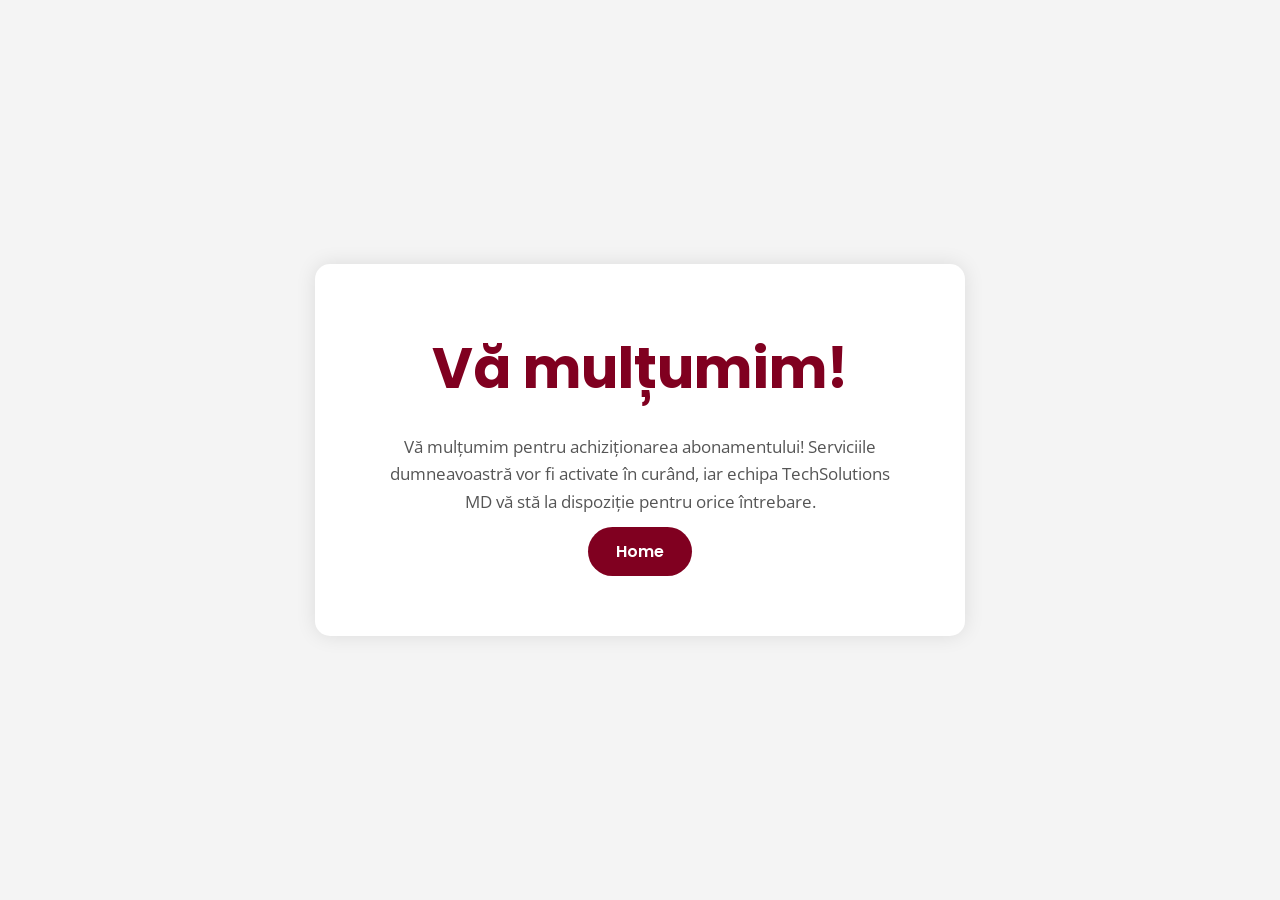
<file: pagini/abonament-success.html>
<!DOCTYPE html>
<html lang="ro">
<head>
    <meta charset="UTF-8">
    <meta name="viewport" content="width=device-width, initial-scale=1.0">

    <link rel="stylesheet" href="../css/style.css">
        <link rel="icon" type="image/svg+xml" href="../assets/images/favicon.svg">

</head>

<body>

<section class="success-page">

    <div class="success-box">

        <h1>Vă mulțumim!</h1>

        <p>
            Vă mulțumim pentru achiziționarea abonamentului! 
            Serviciile dumneavoastră vor fi activate în curând, iar echipa TechSolutions MD vă stă la dispoziție pentru orice întrebare.
        </p>

        <a href="../index.html" class="btn">
            Home
        </a>

    </div>

</section>

</body>
</html>
</file>
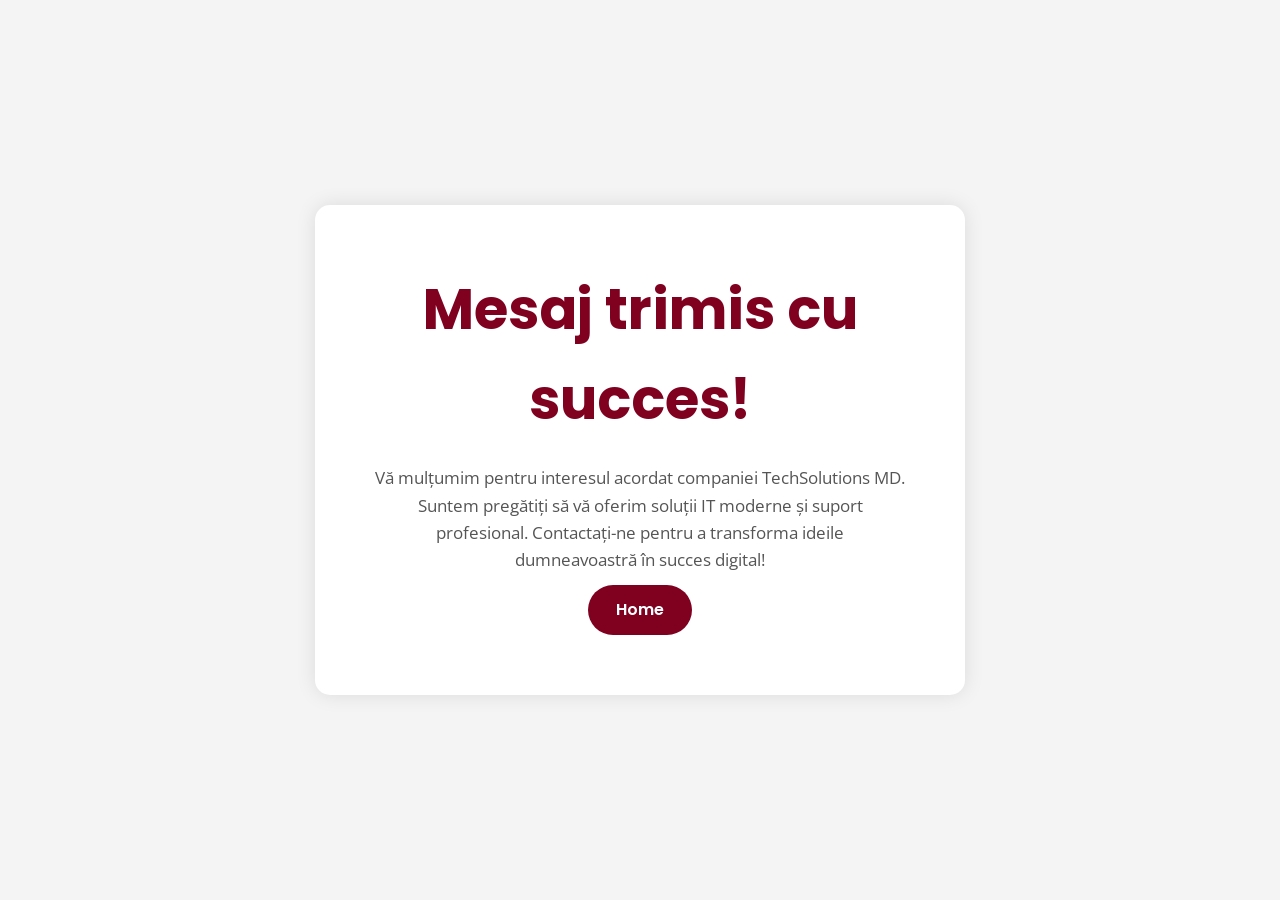
<file: pagini/contact-success.html>
<!DOCTYPE html>
<html lang="ro">
<head>
    <meta charset="UTF-8">
    <meta name="viewport" content="width=device-width, initial-scale=1.0">

    <link rel="stylesheet" href="../css/style.css">
        <link rel="icon" type="image/svg+xml" href="../assets/images/favicon.svg">

</head>

<body>

<section class="success-page">

    <div class="success-box">

        <h1>Mesaj trimis cu succes!</h1>

        <p>
            Vă mulțumim pentru interesul acordat companiei TechSolutions MD. 
            Suntem pregătiți să vă oferim soluții IT moderne și suport profesional. 
            Contactați-ne pentru a transforma ideile dumneavoastră în succes digital!
        </p>

        <a href="../index.html" class="btn">
            Home
        </a>

    </div>

</section>

</body>
</html>
</file>
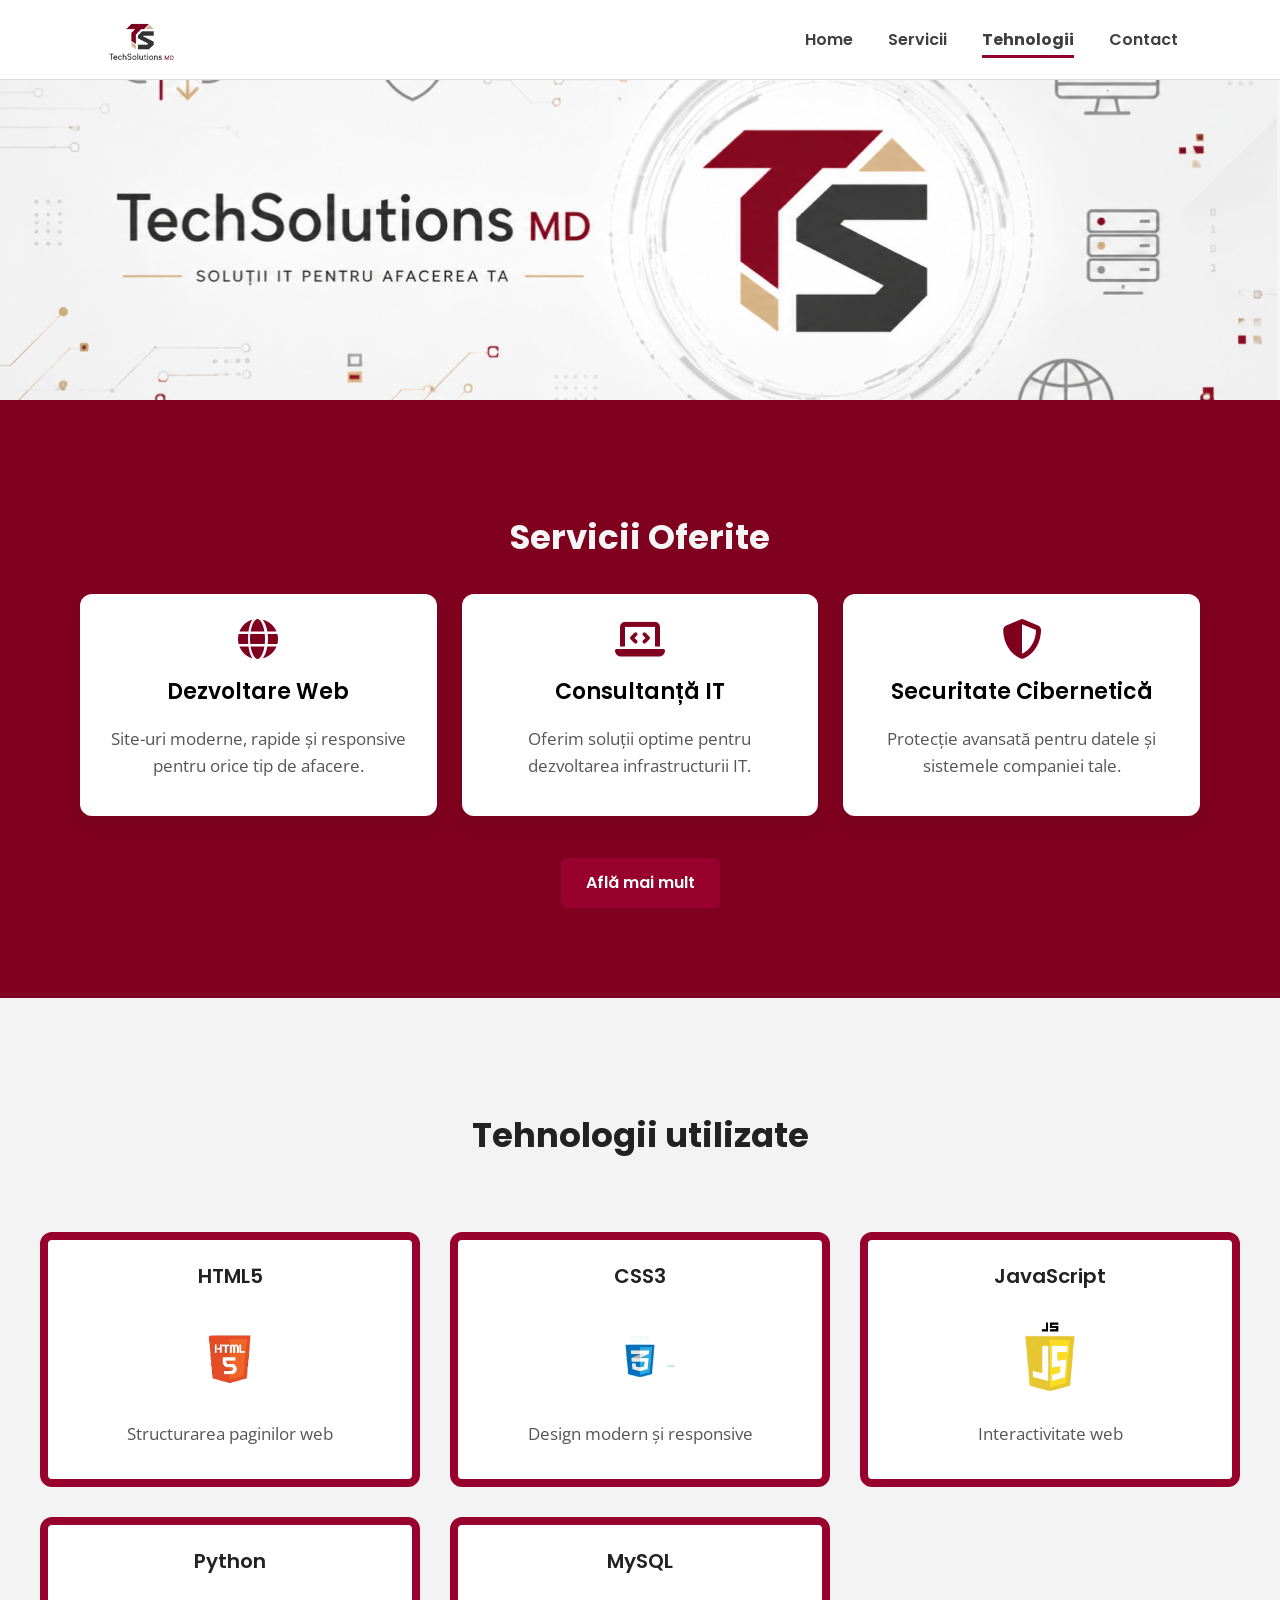
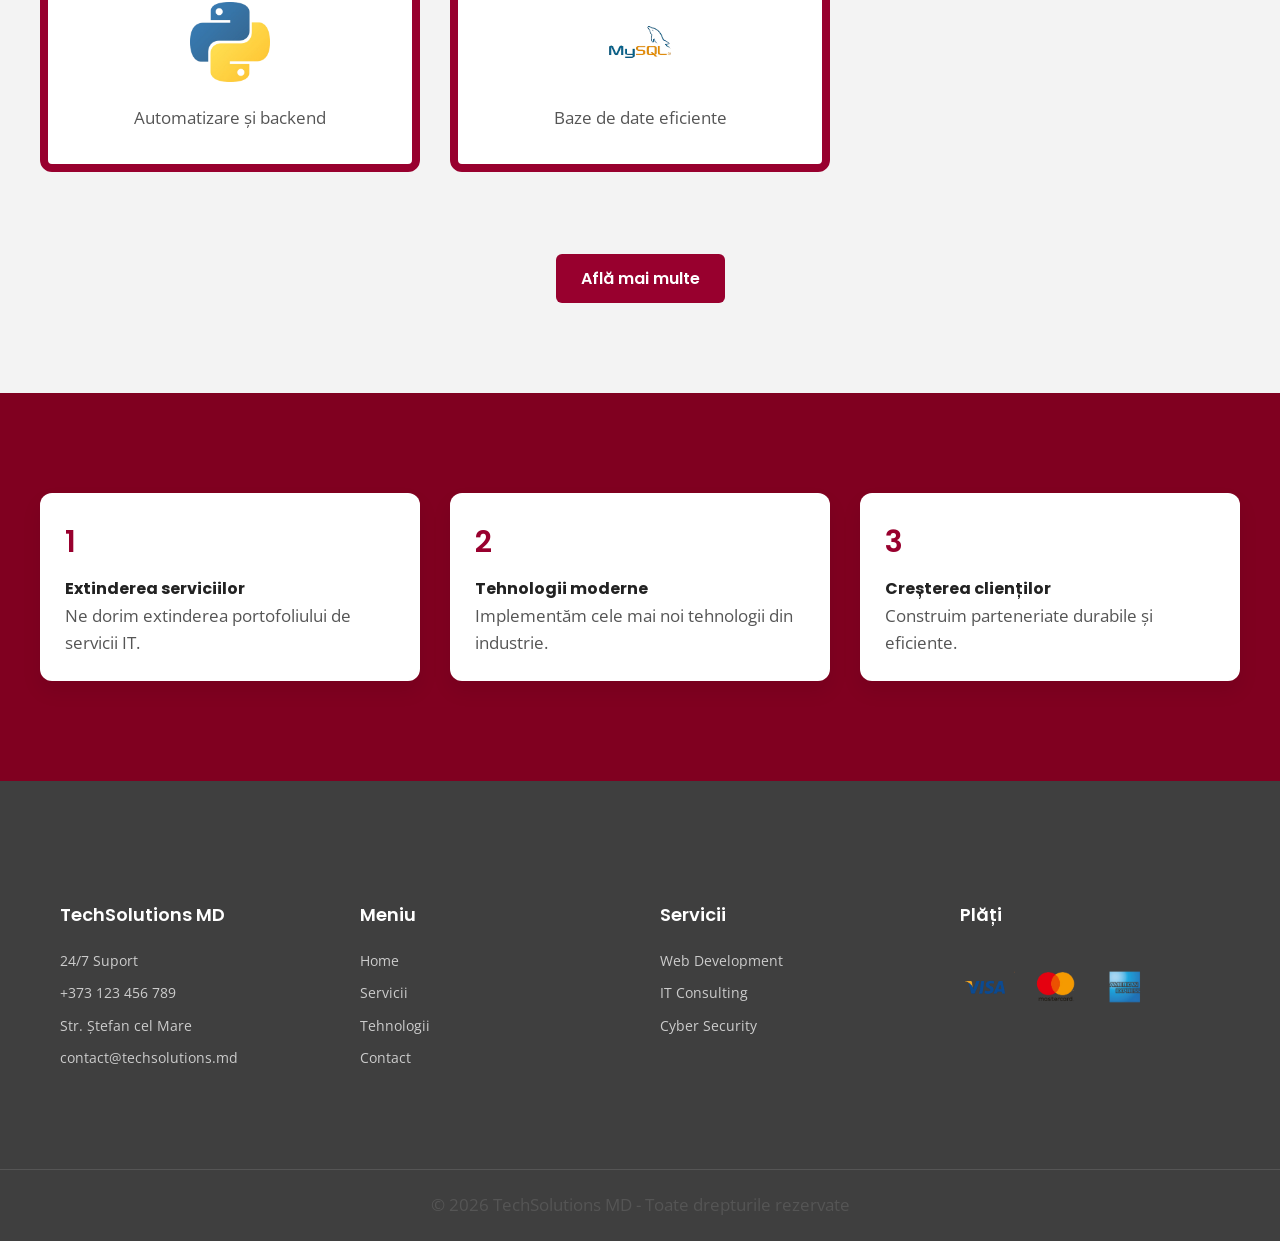
<file: pagini/portofoliu.html>
<!DOCTYPE html>
<html lang="ro">
<head>
    <meta charset="UTF-8">
    <meta name="viewport" content="width=device-width, initial-scale=1.0">

    <link rel="stylesheet" href="../css/style.css">
<link rel="stylesheet" href="../css/portofoliu.css">
    <link rel="stylesheet"
    href="https://cdnjs.cloudflare.com/ajax/libs/font-awesome/6.5.1/css/all.min.css">
        <link rel="icon" type="image/svg+xml" href="../assets/images/favicon.svg">

</head>

<body>

<header>

    <div class="logo">
        <img src="../assets/images/logo.png" alt="Logo">
    </div>

    <nav>
        <a href="../index.html">Home</a>
        <a href="servicii.html">Servicii</a>
        <a href="tehnologii.html" class="active">Tehnologii</a>
        <a href="contact.html">Contact</a>
    </nav>

</header>

<section class="hero-tech">
 
    <div class="hero-content">
        <h1>Tehnologiile utilizate de TechSolutions MD</h1>
        <p>Construim soluții web moderne, rapide și sigure</p>
    </div>

</section>

<section class="services-section">

    <h2>Servicii Oferite</h2>

    <div class="service-cards">

        <div class="service-card">
             <i class="fa-solid fa-globe service-icon"></i>
            <h3>Dezvoltare Web</h3>
            <p>Site-uri moderne, rapide și responsive pentru orice tip de afacere.</p>
        </div>

        <div class="service-card">
            <i class="fa-solid fa-laptop-code service-icon"></i>
            <h3>Consultanță IT</h3>
            <p>Oferim soluții optime pentru dezvoltarea infrastructurii IT.</p>
        </div>

        <div class="service-card">
            <i class="fa-solid fa-shield-halved service-icon"></i>
            <h3>Securitate Cibernetică</h3>
            <p>Protecție avansată pentru datele și sistemele companiei tale.</p>
        </div>

    </div>

    <div class="center-btn">
        <a href="servicii.html" class="btn">Află mai mult</a>
    </div>

</section>

<section>

    <h2>Tehnologii utilizate</h2>

    <div class="tech-grid">

        <div class="tech-card">
            <h3>HTML5</h3>
            <img src="../assets/images/html.png" alt="">
            <p>Structurarea paginilor web</p>
        </div>

        <div class="tech-card">
            <h3>CSS3</h3>
            <img src="../assets/images/css.png" alt="">
            <p>Design modern și responsive</p>
        </div>

        <div class="tech-card">
            <h3>JavaScript</h3>
            <img src="../assets/images/js.png" alt="">
            <p>Interactivitate web</p>
        </div>

        <div class="tech-card">
            <h3>Python</h3>
            <img src="../assets/images/python.png" alt="">
            <p>Automatizare și backend</p>
        </div>

        <div class="tech-card">
            <h3>MySQL</h3>
            <img src="../assets/images/mysql.png" alt="">
            <p>Baze de date eficiente</p>
        </div>

    </div>
<div class="center-btn">
    <a href="tehnologii.html" class="btn">
        Află mai multe
    </a>
</div>
</section>

<section class="objectives-section">

    <div class="objective-cards">

        <div class="objective-card">
            <h3>1</h3>
            <h4>Extinderea serviciilor</h4>
            <p>Ne dorim extinderea portofoliului de servicii IT.</p>
        </div>

        <div class="objective-card">
            <h3>2</h3>
            <h4>Tehnologii moderne</h4>
            <p>Implementăm cele mai noi tehnologii din industrie.</p>
        </div>

        <div class="objective-card">
            <h3>3</h3>
            <h4>Creșterea clienților</h4>
            <p>Construim parteneriate durabile și eficiente.</p>
        </div>

    </div>

</section>

<footer>

    <div class="footer-container">

        <div class="footer-col">
            <h3>TechSolutions MD</h3>
            <p>24/7 Suport</p>
            <p>+373 123 456 789</p>
            <p>Str. Ștefan cel Mare</p>
            <p>contact@techsolutions.md</p>
        </div>

        <div class="footer-col">
            <h3>Meniu</h3>
            <a href="../index.html">Home</a>
            <a href="servicii.html">Servicii</a>
            <a href="tehnologii.html">Tehnologii</a>
            <a href="contact.html">Contact</a>
        </div>

        <div class="footer-col">
            <h3>Servicii</h3>
            <p>Web Development</p>
            <p>IT Consulting</p>
            <p>Cyber Security</p>
        </div>

        <div class="footer-col">
            <h3>Plăți</h3>
            <img src="../assets/images/visa.png" alt="">
            <img src="../assets/images/mastercard.png" alt="">
            <img src="../assets/images/amex.png" alt="">
        </div>

    </div>

    <div class="footer-bottom">
        <p>© 2026 TechSolutions MD - Toate drepturile rezervate</p>
    </div>

</footer>

</body>
</html>
</file>
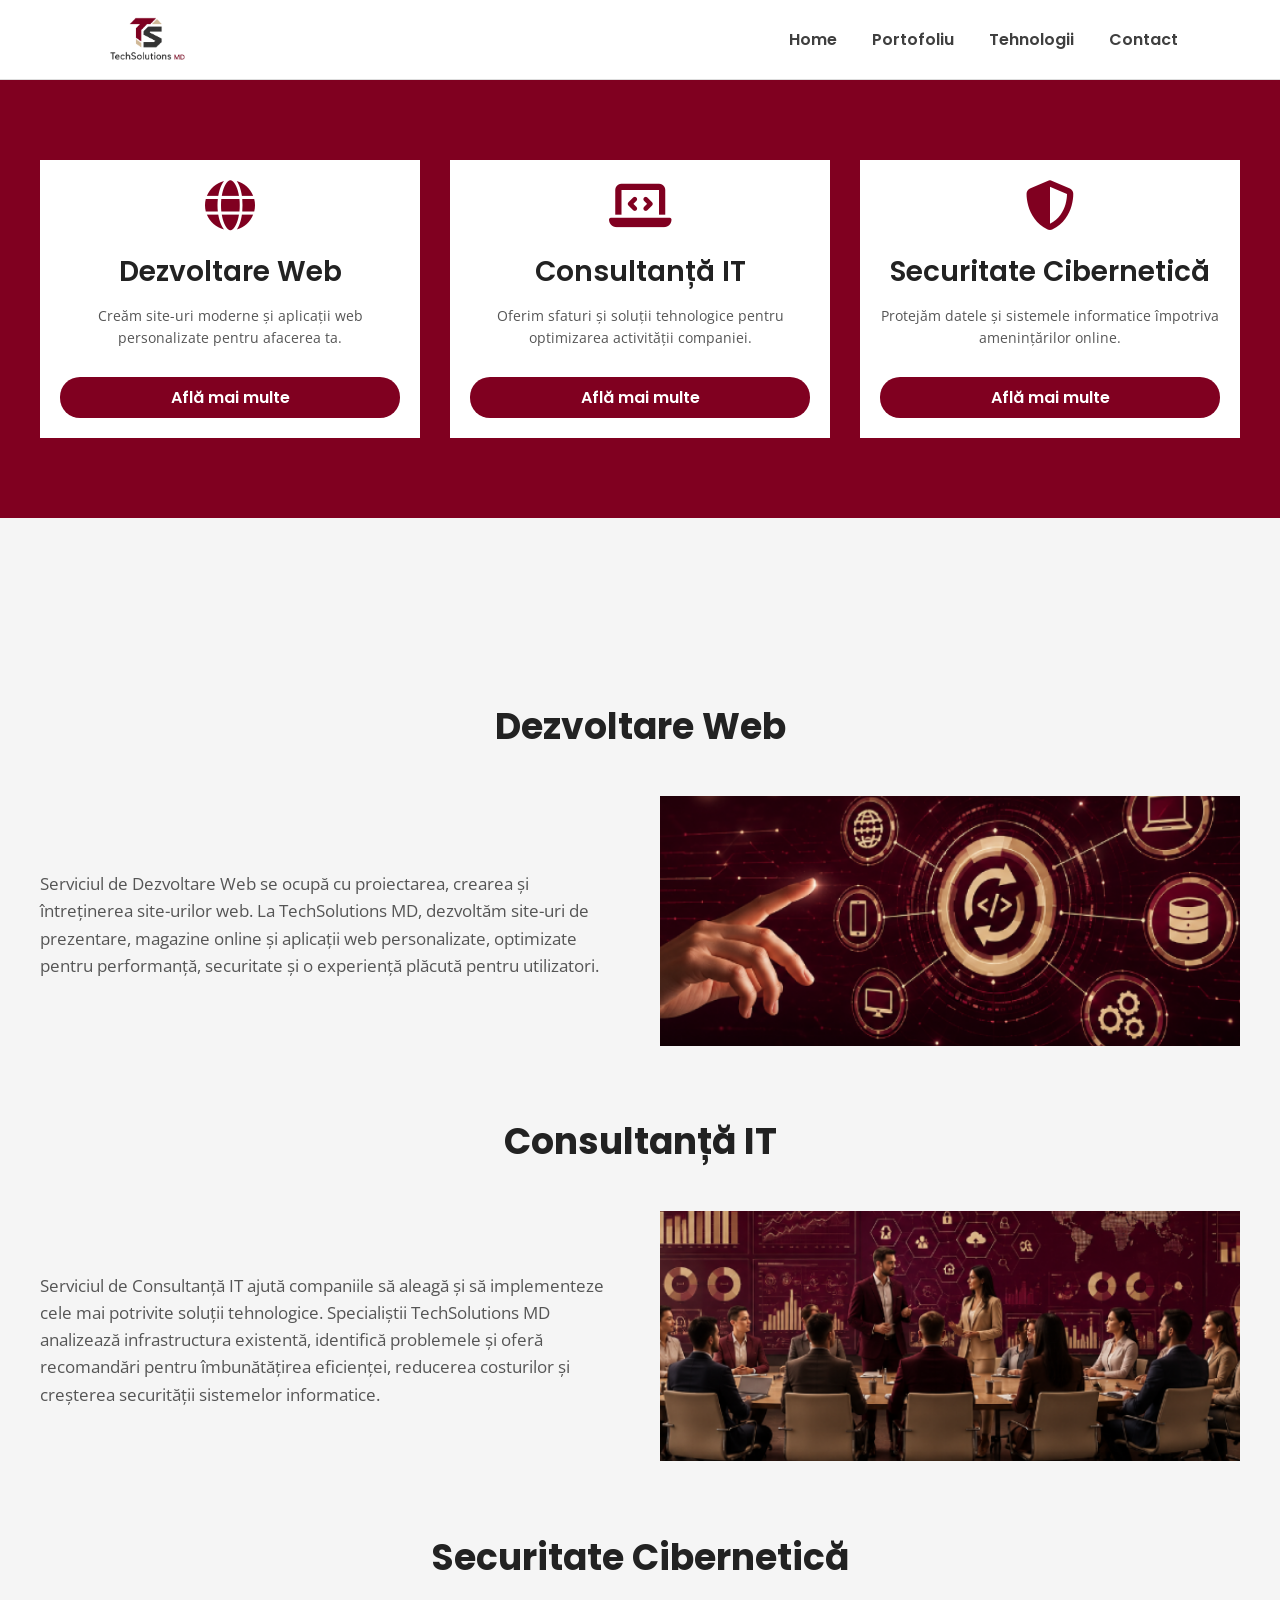
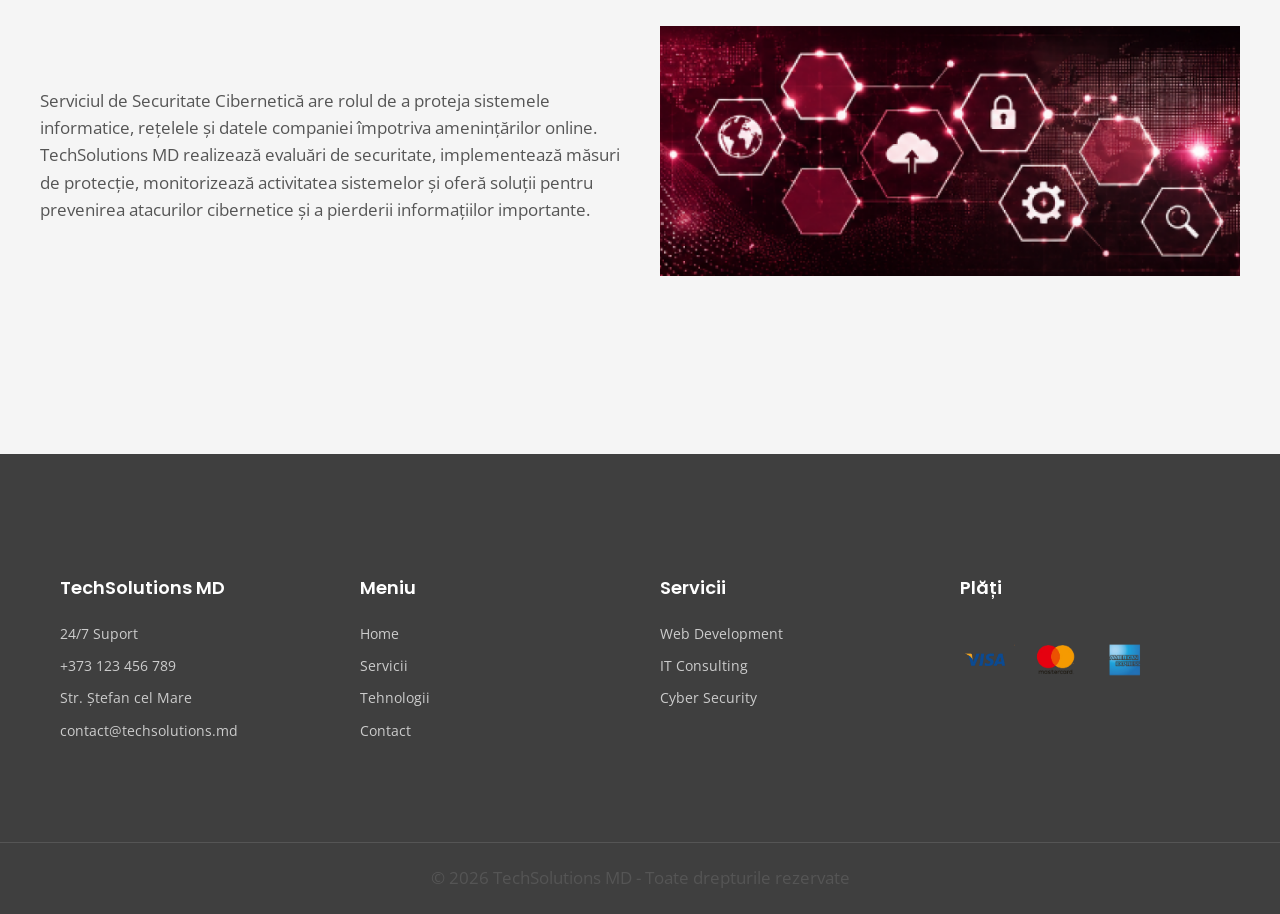
<file: pagini/servicii.html>
<!DOCTYPE html>
<html lang="ro">
<head>
    <meta charset="UTF-8">
    <meta name="viewport" content="width=device-width, initial-scale=1.0">
    <link rel="stylesheet" href="../css/style.css">
<link rel="stylesheet" href="../css/servicii.css">

<link rel="stylesheet"
href="https://cdnjs.cloudflare.com/ajax/libs/font-awesome/6.5.1/css/all.min.css">
        <link rel="icon" type="image/svg+xml" href="../assets/images/favicon.svg">

</head>

<body>

<header>
    <div class="logo">
        <img src="../assets/images/logo.png" alt="Logo">
    </div>

    <nav>
        <a href="../index.html">Home</a>
        <a href="portofoliu.html">Portofoliu</a>
        <a href="tehnologii.html">Tehnologii</a>
        <a href="contact.html">Contact</a>
    </nav>
</header>
<section class="service-cards">
 <div class="container">
    <div class="service-card">
        <i class="fas fa-globe service-icon"></i>
        <h3>Dezvoltare Web</h3>
        <p>Creăm site-uri moderne și aplicații web personalizate pentru afacerea ta.</p>
        <a href="#web" class="btn">Află mai multe</a>
    </div>

    <div class="service-card">
        <i class="fas fa-laptop-code service-icon"></i>
        <h3>Consultanță IT</h3>
        <p>Oferim sfaturi și soluții tehnologice pentru optimizarea activității companiei.</p>
        <a href="#consultanta" class="btn">Află mai multe</a>
    </div>

    <div class="service-card">
        <i class="fas fa-shield-halved service-icon"></i>
        <h3>Securitate Cibernetică</h3>
        <p>Protejăm datele și sistemele informatice împotriva amenințărilor online.</p>
       <a href="#securitate" class="btn">Află mai multe</a>
    </div>
</div>
</section>
</div>
<section class="service-details">

    <h2 id="web">Dezvoltare Web</h2>

    <div class="service-row">

        <div class="text">
            <p>
                Serviciul de Dezvoltare Web se ocupă cu proiectarea, crearea și întreținerea site-urilor web. 
                La TechSolutions MD, dezvoltăm site-uri de prezentare, magazine online și aplicații web personalizate, optimizate pentru performanță, securitate și o experiență plăcută pentru utilizatori.
            </p>
        </div>

        <div class="image">
            <img src="../assets/images/web.png" alt="">
        </div>

    </div>

    <h2 id="consultanta">Consultanță IT</h2>

    <div class="service-row reverse">

        <div class="image">
            <img src="../assets/images/consulting.png" alt="">
        </div>

        <div class="text">
            <p>
                Serviciul de Consultanță IT ajută companiile să aleagă și să implementeze cele mai potrivite soluții tehnologice.
                 Specialiștii TechSolutions MD analizează infrastructura existentă, identifică problemele și oferă recomandări pentru îmbunătățirea eficienței, reducerea costurilor și creșterea securității sistemelor informatice.
            </p>
        </div>

    </div>

    <h2 id="securitate">Securitate Cibernetică</h2>

    <div class="service-row">

        <div class="text">
            <p>
                Serviciul de Securitate Cibernetică are rolul de a proteja sistemele informatice, rețelele și datele companiei împotriva amenințărilor online.
                 TechSolutions MD realizează evaluări de securitate, implementează măsuri de protecție, monitorizează activitatea sistemelor și oferă soluții pentru prevenirea atacurilor cibernetice și a pierderii informațiilor importante.
            </p>
        </div>

        <div class="image">
            <img src="../assets/images/security.png" alt="">
        </div>

    </div>

</section>


     <footer>

    <div class="footer-container">

        <div class="footer-col">
            <h3>TechSolutions MD</h3>
            <p>24/7 Suport</p>
            <p>+373 123 456 789</p>
            <p>Str. Ștefan cel Mare</p>
            <p>contact@techsolutions.md</p>
        </div>

        <div class="footer-col">
            <h3>Meniu</h3>
            <a href="../index.html">Home</a>
            <a href="servicii.html">Servicii</a>
            <a href="tehnologii.html">Tehnologii</a>
            <a href="contact.html">Contact</a>
        </div>

        <div class="footer-col">
            <h3>Servicii</h3>
            <p>Web Development</p>
            <p>IT Consulting</p>
            <p>Cyber Security</p>
        </div>

        <div class="footer-col">
            <h3>Plăți</h3>
            <img src="../assets/images/visa.png" alt="">
            <img src="../assets/images/mastercard.png" alt="">
            <img src="../assets/images/amex.png" alt="">
        </div>

    </div>

    <div class="footer-bottom">
        <p>© 2026 TechSolutions MD - Toate drepturile rezervate</p>
    </div>

</footer>

</body>
</html>
</file>
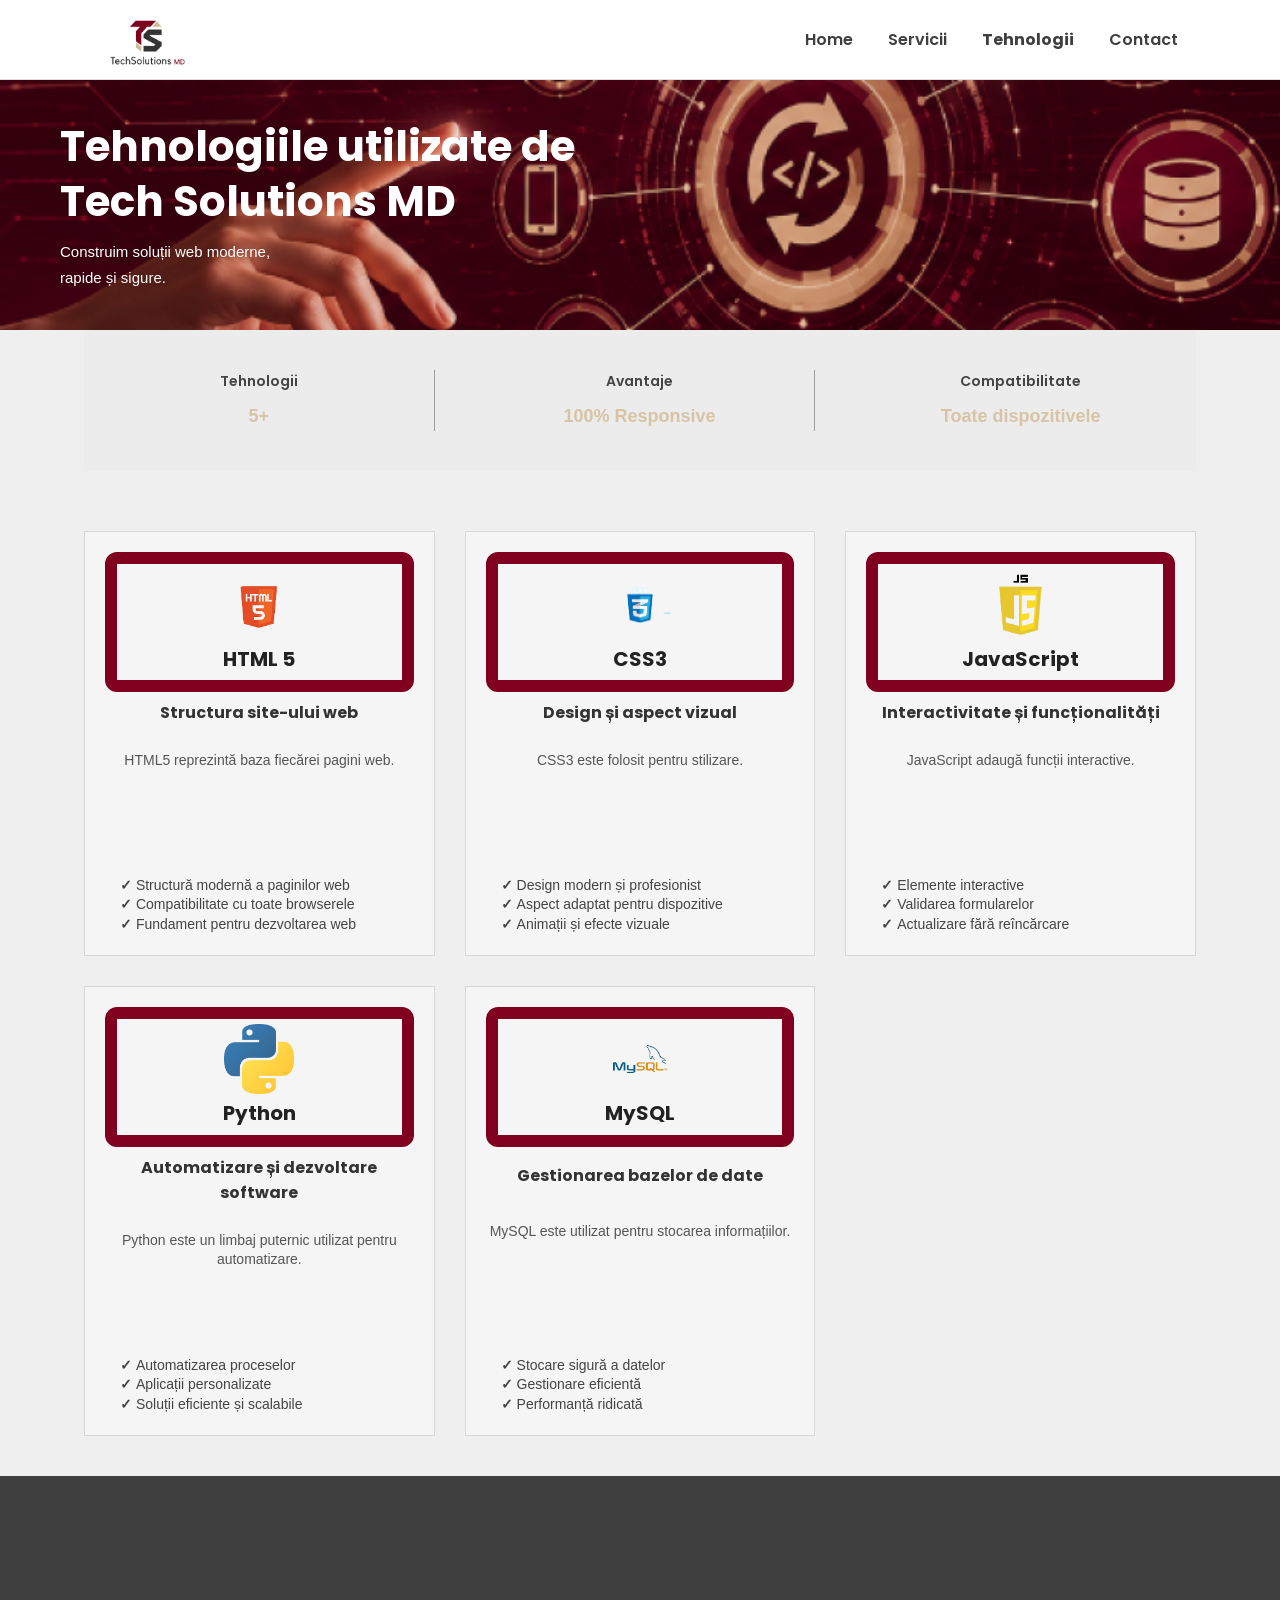
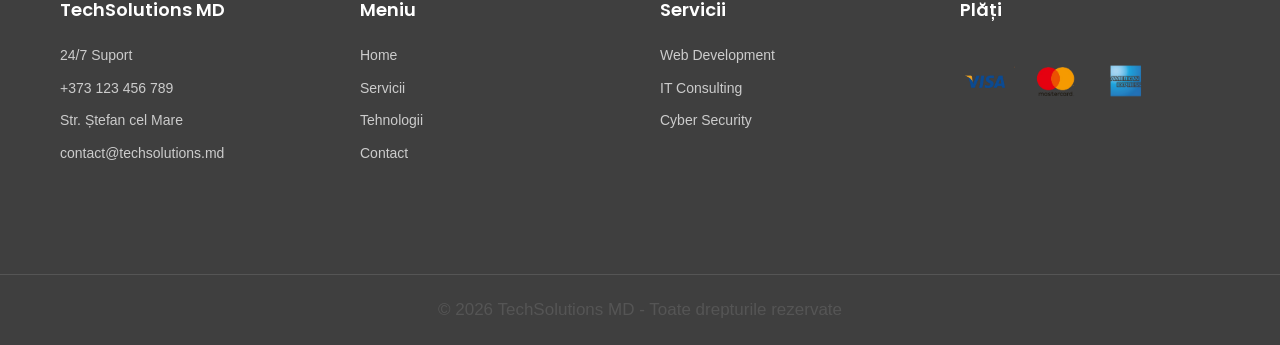
<file: pagini/tehnologii.html>
<!DOCTYPE html>
<html lang="ro">
<head>
    <meta charset="UTF-8">
    <meta name="viewport" content="width=device-width, initial-scale=1.0">
    
    <link rel="stylesheet" href="../css/style.css">
<link rel="stylesheet" href="../css/tehnologii.css">
    <link rel="stylesheet"
    href="https://cdnjs.cloudflare.com/ajax/libs/font-awesome/6.5.1/css/all.min.css">
        <link rel="icon" type="image/svg+xml" href="../assets/images/favicon.svg">

</head>
<body>

    <header>

    <div class="logo">
        <img src="../assets/images/logo.png" alt="Logo">
    </div>

    <nav>
        <a href="../index.html">Home</a>
        <a href="servicii.html">Servicii</a>
        <a href="portofoliu.html" class="active">Tehnologii</a>
        <a href="contact.html">Contact</a>
    </nav>

</header>

    <section class="hero">
        <div class="overlay">
            <h1>Tehnologiile utilizate de<br>Tech Solutions MD</h1>
            <p>Construim soluții web moderne,<br>rapide și sigure.</p>
        </div>
    </section>

     <div class="container">
    <section class="stats">
        <div class="stat">
            <h3>Tehnologii</h3>
            <span>5+</span>
        </div>

        <div class="stat">
            <h3>Avantaje</h3>
            <span>100% Responsive</span>
        </div>

        <div class="stat">
            <h3>Compatibilitate</h3>
            <span>Toate dispozitivele</span>
        </div>
    </section>

    <section class="cards">

        <div class="card">
            <div class="card-top">
    <img src="../assets/images/html.png" alt="">
    <h2>HTML 5</h2>
</div>

            <h4>Structura site-ului web</h4>
            <p>
                HTML5 reprezintă baza fiecărei pagini web.
            </p>

            <ul>
                <li>Structură modernă a paginilor web</li>
                <li>Compatibilitate cu toate browserele</li>
                <li>Fundament pentru dezvoltarea web</li>
            </ul>
        </div>

        <div class="card">
           <div class="card-top">
    <img src="../assets/images/css.png" alt="">
    <h2>CSS3</h2>
</div>

            <h4>Design și aspect vizual</h4>
            <p>
                CSS3 este folosit pentru stilizare.
            </p>

            <ul>
                <li>Design modern și profesionist</li>
                <li>Aspect adaptat pentru dispozitive</li>
                <li>Animații și efecte vizuale</li>
            </ul>
        </div>

        <div class="card">
            <div class="card-top">
    <img src="../assets/images/js.png" alt="">
    <h2>JavaScript</h2>
</div>

            <h4>Interactivitate și funcționalități</h4>
            <p>
                JavaScript adaugă funcții interactive.
            </p>

            <ul>
                <li>Elemente interactive</li>
                <li>Validarea formularelor</li>
                <li>Actualizare fără reîncărcare</li>
            </ul>
        </div>

        <div class="card">
            <div class="card-top">
    <img src="../assets/images/python.png" alt="">
    <h2>Python</h2>
</div>

            <h4>Automatizare și dezvoltare software</h4>
            <p>
                Python este un limbaj puternic utilizat pentru automatizare.
            </p>

            <ul>
                <li>Automatizarea proceselor</li>
                <li>Aplicații personalizate</li>
                <li>Soluții eficiente și scalabile</li>
            </ul>
        </div>

        <div class="card">
           <div class="card-top">
    <img src="../assets/images/mysql.png" alt="">
    <h2>MySQL</h2>
</div>

            <h4>Gestionarea bazelor de date</h4>
            <p>
                MySQL este utilizat pentru stocarea informațiilor.
            </p>

            <ul>
                <li>Stocare sigură a datelor</li>
                <li>Gestionare eficientă</li>
                <li>Performanță ridicată</li>
            </ul>
        </div>

    </section>
</div>
    <footer>

    <div class="footer-container">

        <div class="footer-col">
            <h3>TechSolutions MD</h3>
            <p>24/7 Suport</p>
            <p>+373 123 456 789</p>
            <p>Str. Ștefan cel Mare</p>
            <p>contact@techsolutions.md</p>
        </div>

        <div class="footer-col">
            <h3>Meniu</h3>
            <a href="../index.html">Home</a>
            <a href="servicii.html">Servicii</a>
            <a href="tehnologii.html">Tehnologii</a>
            <a href="contact.html">Contact</a>
        </div>

        <div class="footer-col">
            <h3>Servicii</h3>
            <p>Web Development</p>
            <p>IT Consulting</p>
            <p>Cyber Security</p>
        </div>

        <div class="footer-col">
            <h3>Plăți</h3>
            <img src="../assets/images/visa.png" alt="">
            <img src="../assets/images/mastercard.png" alt="">
            <img src="../assets/images/amex.png" alt="">
        </div>

    </div>

    <div class="footer-bottom">
        <p>© 2026 TechSolutions MD - Toate drepturile rezervate</p>
    </div>

</footer>

</body>
</html>
</file>
<file: css/style.css>
@import url('https://fonts.googleapis.com/css2?family=Open+Sans:wght@400;500;600&family=Poppins:wght@500;600;700&display=swap');

html, body {
    width: 100%;
    margin: 0;
    padding: 0;
    overflow-x: hidden;
}

:root {
    --color-primary: #800020;
    --color-secondary: #d6c2a4;
    --color-dark: #3f3f3f;
    --color-light: #f4f4f4;
    --font-main: 'Open Sans', sans-serif;
    --font-title: 'Poppins', sans-serif;
}

* {
    margin: 0;
    padding: 0;
    box-sizing: border-box;
    font-family: var(--font-main);
}

body {
    background: var(--color-light);
    color: #333;
    line-height: 1.6;
}

/* Structura de Bază a Containerului */
.container {
    width: 90%;
    max-width: 1200px;
    margin: 0 auto;
}

/* Tipografie */
h1, h2, h3, h4, h5, h6 {
    font-family: var(--font-title);
    color: #222;
}

h1 { font-size: 56px; font-weight: 700; }
h2 { text-align: center; font-size: 36px; margin: 60px 0 40px; }
h3 { font-size: 24px; font-weight: 600; }
p { font-size: 17px; color: #555; }
main { width: 100%; }
section { padding: 80px 0; }

/* Header & Navigare Standard */
header {
    height: 70px;
    display: flex;
    justify-content: space-between;
    align-items: center;
    padding: 0 30px;
    border-bottom: 1px solid #ddd;
    background: #ffffff;
}

.logo img {
    width: 90px;
    height: auto;
}

nav {
    display: flex;
    gap: 40px;
}

nav ul {
    list-style: none;
    display: flex;
    align-items: center;
    gap: 45px;
    margin: 0;
    padding: 0;
}

nav li { list-style: none; }

nav a {
    text-decoration: none;
    color: #333;
    font-size: 16px;
    font-weight: 600;
    font-family: var(--font-title);
    transition: .3s;
}

nav a:hover { color: #800020; }

/* Bannere Pagini */
.page-banner, .tech-banner, .contact-banner {
    min-height: 350px;
    background-size: cover;
    background-position: center;
    color: white;
    display: flex;
    flex-direction: column;
    justify-content: center;
    padding: 80px;
}

.page-banner { background: linear-gradient(rgba(128,0,32,.45), rgba(128,0,32,.45)), url("../assets/images/banner-servicii.jpg") center/cover; }
.tech-banner { background: linear-gradient(rgba(128,0,32,.45), rgba(128,0,32,.45)), url("../assets/images/banner-tech.jpg") center/cover; }
.contact-banner { min-height: 250px; background: linear-gradient(rgba(128,0,32,.45), rgba(128,0,32,.45)), url("../assets/images/banner-contact.jpg") center/cover; align-items: center; }

.page-banner h1, .tech-banner h1, .contact-banner h1 {
    font-family: var(--font-title);
    font-weight: 700;
    font-size: 48px;
    margin-bottom: 20px;
    animation: fadeIn 1s ease;
}

.page-banner p, .tech-banner p, .contact-banner p { max-width: 700px; font-size: 18px; }

/* Elemente Globale: Butoane, Formulare */
.btn, button {
    background: #800020;
    color: white;
    border: none;
    border-radius: 30px;
    padding: 12px 28px;
    text-decoration: none;
    cursor: pointer;
    display: inline-block;
    margin-top: 12px;
    transition: 0.3s;
    font-family: var(--font-title);
    font-weight: 600;
}

.btn:hover, button:hover { background: #5f0018; }

input, textarea, select {
    font-family: var(--font-main);
    font-size: 15px;
    padding: 15px;
    border: 1px solid #ddd;
    border-radius: 8px;
    background: white;
}

input:focus, textarea:focus, select:focus {
    outline: none;
    border-color: #800020;
    box-shadow: 0 0 8px rgba(128,0,32,.15);
}

/* Secțiunile de Carduri (Sectiunea Servicii din Pagina Principală) */
.servicii {
    width: 100%;
    background: #800020;
    padding: 50px 40px;
}

.servicii h2 {
    color: white;
    text-align: center;
    margin-bottom: 35px;
}

.cards {
    display: flex;
    justify-content: center;
    flex-wrap: wrap;
    gap: 35px;
    padding: 50px;
}

.card {
    background: white;
    width: 1200px; /* Lăsat fluid prin clase de layout */
    max-width: 100%;
    padding: 30px;
    text-align: center;
    border: 1px solid #d9d9d9;
    transition: 0.3s;
}

.card:hover { transform: translateY(-8px); }
.card h3 { margin-bottom: 15px; }
.card p { margin: 20px 0; min-height: 120px; }
.card-icon { display: block; font-size: 48px; color: #800020; margin-bottom: 18px; text-align: center; }

.card p, .service-card p, .tech-card p, .contact-card p, .plan p { margin-bottom: 12px; }

/* Pagina Tehnologii - Statistici & Beneficii */
.tech-stats {
    display: flex;
    justify-content: center;
    gap: 100px;
    text-align: center;
    padding: 40px;
    background: white;
}

.tech-stats h3 { margin-bottom: 10px; }

.benefits {
    display: flex;
    justify-content: center;
    gap: 80px;
    padding: 50px;
}

.benefits-column p { margin-bottom: 12px; }

/* Secțiune Abonamente (Plans) */
.plans {
    display: flex;
    justify-content: center;
    gap: 25px;
    flex-wrap: wrap;
    align-items: stretch;
}

.plan {
    width: 280px;
    background: #d8c3a5;
    border-radius: 14px;
    overflow: hidden;
    box-shadow: 0 6px 18px rgba(0,0,0,0.12);
    text-align: center;
    transition: 0.3s;
    display: flex;
    flex-direction: column;
}

.plan:hover { transform: translateY(-10px); box-shadow: 0 15px 35px rgba(0,0,0,0.18); }
.featured { border: 3px solid #800020; transform: scale(1.03); }

.plan-header {
    background: #800020;
    color: white;
    padding: 20px;
    min-height: 160px;
    display: flex;
    flex-direction: column;
    justify-content: center;
}

.plan-header h3 { margin: 0 0 10px 0; font-size: 30px; color: white; }
.plan-header p { margin: 0; color: white; font-size: 18px; line-height: 1.5; }
.plan h4 { font-size: 50px; color: #800020; font-weight: bold; margin: 25px 0; }
.plan ul { list-style: none; padding: 0 25px; margin-bottom: 25px; }
.plan ul li { padding: 10px 0; border-bottom: 1px solid rgba(0,0,0,0.1); }
.plan li i { color: #800020; margin-right: 8px; }
.plan .btn { margin-top: auto; margin-bottom: 25px; align-self: center; }

/* Formulare Contact Pagini Interne */
.contact-form-section { padding: 70px; }
.contact-form-section h2 { margin-bottom: 40px; }
.contact-form-section form { max-width: 900px; margin: auto; display: grid; grid-template-columns: 1fr 1fr; gap: 25px; }
.contact-form-section textarea { grid-column: 1/3; min-height: 180px; }
.contact-form-section button { grid-column: 1/3; width: 200px; justify-self: center; }

/* Formular Home Page */
.contact-home { padding: 60px 20px; text-align: center; background: #f5f5f5; }
.contact-home h2 { font-size: 48px; margin-bottom: 10px; }
.contact-home p { font-size: 18px; margin-bottom: 40px; }
.contact-home form { max-width: 900px; margin: 0 auto; display: grid; grid-template-columns: 1fr 1fr; gap: 35px 50px; }
.contact-home input, .contact-home select { width: 100%; height: 65px; padding: 0 20px; border: none; border-radius: 12px; background: #eceaea; font-size: 18px; }
.contact-home button { grid-column: 1 / 3; justify-self: center; width: 150px; height: 50px; background: #800020; color: white; border: none; border-radius: 25px; font-size: 20px; cursor: pointer; }

/* Pagina Succes */
.success-page { height: 100vh; display: flex; justify-content: center; align-items: center; }
.success-box { background: white; padding: 60px; border-radius: 15px; max-width: 650px; text-align: center; box-shadow: 0 0 20px rgba(0,0,0,.1); }
.success-box h1 { color: var(--color-primary); margin-bottom: 20px; }

/* Banner Home Modificat */
.home-banner { width: 100%; height: 450px; overflow: hidden; margin-top: 0; }
.home-banner img { width: 100%; height: 100%; object-fit: cover; display: block; }

/* Footer Structură */
footer { background: #3f3f3f; color: #fff; padding: 60px 0 20px; }
.footer-container { max-width: 1200px; margin: auto; display: grid; grid-template-columns: repeat(4, 1fr); gap: 40px; padding: 0 40px; }
.footer-col h3 { margin-bottom: 20px; font-size: 18px; color: #fff; }
.footer-col p, .footer-col a { color: #ccc; text-decoration: none; display: block; margin-bottom: 10px; font-size: 14px; transition: 0.3s; }
.footer-col a:hover { color: #fff; }
.footer-col img { width: 55px; margin-right: 10px; margin-top: 10px; vertical-align: middle; }
.social-icons { display: flex; gap: 20px; margin-top: 20px; }
.social-icons a { font-size: 32px; margin-right: 0; }
.payments { display: flex; align-items: flex-start; justify-content: flex-end; gap: 15px; flex-wrap: wrap; }
.payments img { width: 60px; height: auto; }
.footer-bottom { text-align: center; margin-top: 30px; padding-top: 20px; border-top: 1px solid #555; font-size: 14px; line-height: 1.8; color: #aaa; }

/* Animații */
@keyframes fadeIn {
    from { opacity: 0; transform: translateY(30px); }
    to { opacity: 1; transform: translateY(0); }
}

/* RESPONSIVE: MOBIL (Până la lățimea de 991px) */
@media (max-width: 991px) {
    header { flex-direction: column; height: auto; padding: 15px; gap: 15px; }
    nav { flex-direction: column; align-items: center; gap: 15px; width: 100%; }
    nav ul { flex-direction: column; align-items: center; gap: 15px; }
    
    .container, .footer-container { flex-direction: column !important; align-items: center !important; padding: 0 15px !important; gap: 20px !important; }
    .footer-container { display: flex; }
    .footer-col { text-align: center !important; }
    .payments { justify-content: center !important; }

    .cards, .service-cards, .tech-grid, .objective-cards, .stats, .contact-cards {
        display: flex !important;
        flex-direction: column !important;
        padding: 20px 15px !important;
        width: 100% !important;
        gap: 25px !important;
    }

    .card, .service-card, .objective-card, .stat, .contact-card { width: 100% !important; max-width: 100% !important; }
    
    form, .contact-form, .appointment-form, .contact-home form { width: 100% !important; padding: 15px !important; grid-template-columns: 1fr !important; gap: 15px !important; }
    form .row, .contact-form .row { flex-direction: column !important; gap: 15px !important; }
    form input, form select, form textarea, form button, .contact-form input, .contact-form select, .contact-form textarea, .contact-form button, .contact-home input, .contact-home select, .contact-home button { width: 100% !important; max-width: 100% !important; grid-column: auto !important; }

    img, .home-banner img, .contact-banner img { width: 100% !important; height: auto !important; }
    .banner-text h1, .overlay h1, .hero-content h1, .page-banner h1, .tech-banner h1, .contact-banner h1 { font-size: 26px !important; line-height: 1.2 !important; text-align: center !important; }
    .banner-text, .overlay, .hero-content, .page-banner, .tech-banner, .contact-banner { padding: 40px 20px !important; text-align: center !important; width: 100% !important; align-items: center !important; min-height: auto !important; }
    
    .tech-stats, .benefits { flex-direction: column !important; gap: 25px !important; padding: 20px !important; }
}

/* RESPONSIVE: DESKTOP (De la lățimea de 992px în sus) */
@media (min-width: 992px) {
    html body header {
        height: 80px !important;
        display: flex !important;
        flex-direction: row !important;
        justify-content: space-between !important;
        align-items: center !important;
        padding: 0 8% !important;
        background: #ffffff !important;
    }

    html body header nav, html body header nav ul {
        display: flex !important;
        flex-direction: row !important;
        list-style: none !important;
        gap: 35px !important;
        position: static !important;
        width: auto !important;
        height: auto !important;
        background: transparent !important;
        align-items: center !important;
    }

    html body header nav a {
        display: inline-block !important;
        color: #3f3f3f !important;
        font-size: 16px !important;
    }

    html body .container {
        max-width: 1200px !important;
        width: 90% !important;
        margin: 0 auto !important;
        display: block !important;
    }

    /* Forțarea Layout-ului pe 3 Coloane egale */
    html body .cards, 
    html body .service-cards .container, 
    html body .tech-grid, 
    html body .objective-cards, 
    html body .stats, 
    html body .contact-cards,
    html body .servicii .container {
        display: grid !important;
        grid-template-columns: repeat(3, 1fr) !important;
        gap: 30px !important;
        padding: 40px 0 !important;
        width: 100% !important;
    }

    html body .card, 
    html body .service-card, 
    html body .objective-card, 
    html body .stat, 
    html body .contact-card {
        width: 100% !important;
        max-width: 100% !important;
        display: flex !important;
        flex-direction: column !important;
        justify-content: space-between !important;
    }

    html body .contact-home, 
    html body .appointment-section, 
    html body .benefits-table {
        display: flex !important;
        flex-direction: row !important;
        justify-content: space-between !important;
        align-items: center !important;
        max-width: 1200px !important;
        margin: 0 auto !important;
        gap: 50px !important;
    }

    html body .contact-home h2, html body .appointment-text { flex: 1 !important; text-align: left !important; }
    html body form, html body .contact-form { flex: 1 !important; width: 100% !important; }

    html body footer .footer-container {
        max-width: 1200px !important;
        margin: 0 auto !important;
        display: grid !important;
        grid-template-columns: repeat(4, 1fr) !important;
        gap: 40px !important;
        padding: 60px 20px !important;
    }

    html body .footer-col { text-align: left !important; }
}
</file>
<file: css/portofoliu.css>
*{
    margin:0;
    padding:0;
    box-sizing:border-box;
}

:root{
    --primary:#98002e;
    --dark:#7a0025;
    --bg:#f3f3f3;
    --text:#333;
    --gold:#c9b8a3;
}

body{
    font-family:Arial, Helvetica, sans-serif;
    background:var(--bg);
    color:var(--text);
}

header{
    height:70px;
    display:flex;
    justify-content:space-between;
    align-items:center;
    padding:0 30px;
    border-bottom:1px solid #ddd;
}

nav{
    display:flex;
    gap:40px;
}


.service-cards{
    background:#800020;
    width:100%;
    padding:40px 0;
}

.container{
    max-width:1200px;
    margin:auto;
    display:flex;
    justify-content:center;
    gap:25px;
}

.logo img{
    height:55px;
}

nav{
    display:flex;
    gap:35px;
}

nav a{
    text-decoration:none;
    color:#444;
    font-size:15px;
    transition:.3s;
    position:relative;
}

nav a:hover{
    color:var(--primary);
}

nav a.active{
    color:var(--primary);
    font-weight:bold;
}

nav a.active::after{
    content:"";
    position:absolute;
    left:0;
    bottom:-6px;
    width:100%;
    height:3px;
    background:var(--primary);
}

.hero-tech{
    height:320px;
    background:
        linear-gradient(rgba(80,0,0,.6), rgba(30,0,0,.6)),
        url("../assets/images/banner.jpg");
    background-size:cover;
    background-position:center;

    display:flex;
    justify-content:center;
    align-items:center;
    text-align:center;
    color:white;
    padding:20px;
}

.hero-content h1{
    font-size:42px;
    margin-bottom:10px;
}

.hero-content p{
    font-size:18px;
}

.stats{
    display:grid;
    grid-template-columns:repeat(3,1fr);
    background:#fff;
    text-align:center;
    padding:25px 0;
    border-bottom:1px solid #ddd;
}

.stat-box{
    border-right:1px solid #ddd;
}

.stat-box:last-child{
    border-right:none;
}

.stat-box h3{
    font-size:18px;
    color:#555;
    margin-bottom:5px;
}

.stat-box span{
    font-size:26px;
    color:var(--gold);
    font-weight:bold;
}

section h2{
    text-align:center;
    font-size:34px;
    margin:50px 0 30px;
}

.service-cards{
    display:grid;
    grid-template-columns:repeat(3,1fr);
    gap:25px;
    padding:0 50px;
}

.service-card{
    background:#fff;
    color:#333;
}
.service-card p{
    color:#555;
}

.service-card:hover{
    transform:translateY(-5px);
}

.service-card h3{
    color:#000;
    margin-bottom:15px;
    font-size:22px;
}


.center-btn{
    text-align:center;
    margin:30px 0;
}

.btn{
    display:inline-block;
    background:var(--primary);
    color:#fff;
    padding:12px 25px;
    border-radius:6px;
    text-decoration:none;
    transition:.3s;
}

.btn:hover{
    background:var(--dark);
}


.tech-grid{
    display:grid;
    grid-template-columns:repeat(5,1fr);
    gap:20px;
    padding:0 50px 60px;
}

.tech-card{
    background:#fff;
    border:10px solid var(--primary);
    border-radius:12px;
    text-align:center;
    padding:20px;
    transition:.3s;
}

.tech-card:hover{
    transform:translateY(-8px);
}

.tech-card img{
    width:80px;
    height:80px;
    object-fit:contain;
    margin:15px 0;
}

.tech-card h3{
    font-size:20px;
    margin-bottom:10px;
}

.objective-cards{
    display:grid;
    grid-template-columns:repeat(3,1fr);
    gap:25px;
    padding:0 50px 60px;
}

.objective-card{
    background:#fff;
    padding:25px;
    border-radius:10px;
    box-shadow:0 5px 15px rgba(0,0,0,.08);
}

.objective-card h3{
    font-size:30px;
    color:var(--primary);
    margin-bottom:10px;
}


footer{
    background:#1e1e1e;
    color:#fff;
    padding:40px 50px 20px;
}

.footer-container{
    display:grid;
    grid-template-columns:repeat(4,1fr);
    gap:30px;
}

.footer-col h3{
    margin-bottom:10px;
}

.footer-col p,
.footer-col a{
    color:#ccc;
    font-size:14px;
    text-decoration:none;
    display:block;
    margin-bottom:6px;
}

.footer-bottom{
    text-align:center;
    margin-top:30px;
    font-size:13px;
    color:#aaa;
}


@media(max-width:992px){

    .service-cards,
    .objective-cards{
        grid-template-columns:1fr;
        padding:0 20px;
    }

    .tech-grid{
        grid-template-columns:repeat(2,1fr);
        padding:0 20px;
    }

    .stats{
        grid-template-columns:1fr;
    }

    .stat-box{
        border:none;
        padding:10px 0;
    }

    header{
        flex-direction:column;
        gap:10px;
    }
}

@media(max-width:600px){

    .tech-grid{
        grid-template-columns:1fr;
    }

    .hero-content h1{
        font-size:28px;
    }
}

.hero-tech{
       height:320px;
      background:url("../assets/images/banner.png");

    background-size:cover;
    background-position:center;
    background-repeat:no-repeat;

    display:flex;
    justify-content:flex-start;
    align-items:center;

    text-align:left;
    padding-left:80px;
    color:#f5f5f5;
}

.hero-content{
    max-width:700px;
}

.hero-content h1{
    font-size:42px;
    color:#f5f5f5;
    font-weight:700;
    margin-bottom:15px;
}

.hero-content p{
    font-size:18px;
    color:#f5f5f5;
}

.stats{
    display:grid;
    grid-template-columns:repeat(3,1fr);
    background:#fff;
    text-align:center;
    padding:25px;
    box-shadow:0 5px 20px rgba(0,0,0,.08);
}

.stat-box{
    border-right:1px solid #ddd;
}

.stat-box:last-child{
    border:none;
}

section{
    padding:60px 0;
}

.service-cards{
    display:grid;
    grid-template-columns:repeat(3,1fr);
    gap:25px;
    max-width:1200px;
    margin:auto;
    padding:0 40px;
}

.service-card{
    background:#800020;
    color:white;
    padding:25px;
    border-radius:12px;
    box-shadow:0 10px 20px rgba(0,0,0,.08);
}

.tech-grid{
    display:grid;
    grid-template-columns:repeat(5,1fr);
    gap:20px;
    width:90%;
    max-width:1200px;
    margin:auto;
}

.tech-card{
    background:#fff;
    border:8px solid #98002e;
    border-radius:12px;
    text-align:center;
    padding:20px;
}

.objective-cards{
    display:grid;
    grid-template-columns:repeat(3,1fr);
    gap:25px;
    width:90%;
    max-width:1200px;
    margin:auto;
}

.objective-card{
    background:#fff;
    padding:25px;
    border-radius:12px;
    box-shadow:0 10px 20px rgba(0,0,0,.08);
}

footer{
    background:#3f3f3f;
    color:#fff;
    padding:60px 0 20px;
}

.footer-container{
    max-width:1200px;
    margin:auto;
    display:grid;
    grid-template-columns:repeat(4,1fr);
    gap:40px;
    padding:0 40px;
}

.footer-col h3{
    margin-bottom:20px;
    font-size:18px;
    color:#fff;
}

.footer-col p,
.footer-col a{
    color:#ccc;
    text-decoration:none;
    display:block;
    margin-bottom:10px;
    font-size:14px;
    transition:0.3s;
}

.footer-col a:hover{
    color:#fff;
}

.footer-col img{
    width:55px;
    margin-right:10px;
    margin-top:10px;
    vertical-align:middle;
}
.footer-bottom{
    text-align:center;
    margin-top:40px;
    padding-top:20px;
    border-top:1px solid #555;
    font-size:13px;
    color:#aaa;
}

.social-icons{
    display:flex;
    gap:20px;
    margin-top:20px;
}

.social-icons a{
    font-size:32px;
    margin-right:0;
}

.payments{
    display:flex;
    align-items:flex-start;
    justify-content:flex-end;
    gap:15px;
    flex-wrap:wrap;
}

.payments img{
    width:60px;
    height:auto;
}

.footer-bottom{
    text-align:center;
    margin-top:30px;
    font-size:14px;
    line-height:1.8;
}

.service-card{
    background:#fff;
    color:#333;
    border-radius:12px;
    padding:25px;
    text-align:center;
}
.service-card h3{
    color:#000;
    margin-bottom:15px;
    font-size:22px;
}
.service-card p{
    color:#555;
    flex:1;
}
.service-icon{
    display:block;
    text-align:center;
    font-size:50px;
    color:#800020;
    margin-bottom:20px;
}
.objectives{
    background:#800020;
    color:white;
    padding:60px 0;
}
.objective-card{
    background:#fff;
    color:#333;
}

.hero-content{
    position:relative;
    z-index:2;
    color:white;
}
.services-section{
    background:#800020;
    width:100%;
    padding:60px 0;
}
.services-section h2{
    color:#f5f5f5;
}
.service-icon{
    font-size:40px;
    color:#800020;
    margin-bottom:15px;
}
.objectives-section{
    background:#800020;
    padding:60px 0;
}
.objectives-section h2{
    color:#fff;
}
.hero-content{
    display:none;
}
@media (max-width: 768px) {
    .container {
        flex-direction: column !important;
        padding: 0 15px !important;
    }

    .service-cards {
        padding: 20px 0 !important;
    }

    .hero-tech {
        height: auto !important;
        padding: 40px 15px !important;
    }

    .hero-content h1 {
        font-size: 22px !important;
    }
}
@media(max-width: 992px) {
    header {
        flex-direction: row !important;
        justify-content: space-between !important;
        padding: 0 15px !important;
    }

    nav {
        gap: 15px !important;
    }

    nav a {
        font-size: 14px !important;
    }
}

@media(max-width: 480px) {
    .logo img {
        height: 40px !important;
    }

    nav {
        gap: 10px !important;
    }

    nav a {
        font-size: 12px !important;
    }
}
header {
    display: flex !important;
    flex-direction: row !important;
    justify-content: space-between !important;
    align-items: center !important;
    height: 70px !important;
    padding: 0 20px !important;
    background: #fff !important;
    width: 100% !important;
}

.logo {
    display: flex !important;
    align-items: center !important;
}

.logo img {
    height: 45px !important;
    width: auto !important;
    display: block !important;
}

nav {
    display: flex !important;
    flex-direction: row !important;
    align-items: center !important;
    gap: 15px !important;
    margin: 0 !important;
    padding: 0 !important;
}

nav a {
    display: inline-block !important;
    font-size: 14px !important;
    text-decoration: none !important;
    line-height: normal !important;
}

@media (max-width: 480px) {
    .logo img {
        height: 35px !important;
    }
    
    nav {
        gap: 8px !important;
    }
    
    nav a {
        font-size: 12px !important;
    }
}
@media(max-width: 992px) {
    header {
        flex-direction: row !important;
        justify-content: space-between !important;
        padding: 0 15px !important;
    }

    nav {
        gap: 15px !important;
    }

    nav a {
        font-size: 14px !important;
    }
}

@media(max-width: 480px) {
    .logo img {
        height: 40px !important;
    }

    nav {
        gap: 10px !important;
    }

    nav a {
        font-size: 12px !important;
    }
}
</file>
<file: css/servicii.css>
*{
    margin:0;
    padding:0;
    box-sizing:border-box;
}

body{
    font-family:'Open Sans',sans-serif;
    background:#f5f5f5;
    color:#3a3a3a;
}

header{
    height:70px;
    display:flex;
    justify-content:space-between;
    align-items:center;
    padding:0 30px;
    border-bottom:1px solid #ddd;
}

nav{
    display:flex;
    gap:40px;
}


.service-cards{
    background:#800020;
    width:100%;
    padding:40px 0;
}

.container{
    max-width:1200px;
    margin:auto;
    display:flex;
    justify-content:center;
    gap:25px;
}

.service-card{
    background:white;
    width:300px;
    padding:20px;
    text-align:center;
}

.service-card h3{
    font-family:'Poppins',sans-serif;
    font-size:28px;
    margin-bottom:10px;
}

.service-card p{
    font-size:14px;
    color:#555;
    margin-bottom:15px;
}

.btn{
    background:#800020;
    color:white;
    padding:8px 20px;
    border-radius:20px;
    display:inline-block;
    text-decoration:none;
}


.service-details{
    max-width:1200px;
    margin:40px auto;
}

.service-row{
    display:flex;
    gap:40px;
    margin-bottom:50px;
    align-items:center;
}

.service-row.reverse{
    flex-direction:row-reverse;
}

.text, .image{
    flex:1;
}

.image img{
    width:100%;
    height:250px;
    object-fit:cover;
}

   
footer{
    background:#3f3f3f;
    color:#fff;
    padding:60px 0 20px;
}

.footer-container{
    max-width:1200px;
    margin:auto;
    display:grid;
    grid-template-columns:repeat(4,1fr);
    gap:40px;
    padding:0 40px;
}

.footer-col h3{
    margin-bottom:20px;
    font-size:18px;
    color:#fff;
}

.footer-col p,
.footer-col a{
    color:#ccc;
    text-decoration:none;
    display:block;
    margin-bottom:10px;
    font-size:14px;
    transition:0.3s;
}

.footer-col a:hover{
    color:#fff;
}

.footer-col img{
    width:55px;
    margin-right:10px;
    margin-top:10px;
    vertical-align:middle;
}
.footer-bottom{
    text-align:center;
    margin-top:40px;
    padding-top:20px;
    border-top:1px solid #555;
    font-size:13px;
    color:#aaa;
}
.social-icons{
    display:flex;
    gap:20px;
    margin-top:20px;
}

.social-icons a{
    font-size:32px;
    margin-right:0;
}

.payments{
    display:flex;
    align-items:flex-start;
    justify-content:flex-end;
    gap:15px;
    flex-wrap:wrap;
}

.payments img{
    width:60px;
    height:auto;
}

.footer-bottom{
    text-align:center;
    margin-top:30px;
    font-size:14px;
    line-height:1.8;
}

.service-card{
    background:white;
    width:300px;
    padding:20px;
    text-align:center;

    display:flex;
    flex-direction:column;
}
.service-card p{
    flex:1;
}
.service-icon{
    display:block;
    text-align:center;
    font-size:50px;
    color:#800020;
    margin-bottom:20px;
}
@media (max-width: 768px) {
    header {
        display: flex !important;
        flex-direction: row !important;
        justify-content: space-between !important;
        align-items: center !important;
        height: 70px !important;
        padding: 0 10px !important;
        background: #ffffff !important;
        position: relative !important;
        z-index: 9999 !important;
    }

    header nav {
        display: flex !important;
        flex-direction: row !important;
        align-items: center !important;
        gap: 10px !important;
        position: static !important;
        width: auto !important;
        height: auto !important;
        background: transparent !important;
        visibility: visible !important;
        opacity: 1 !important;
    }

    header nav a, header nav li {
        display: inline-block !important;
        color: #800020 !important;
        font-size: 14px !important;
        text-decoration: none !important;
        white-space: nowrap !important;
    }

    header img {
        max-height: 40px !important;
        width: auto !important;
    }
}
</file>
<file: css/tehnologii.css>
:root{
    --bordo:#800020;
    --bej:#d8c3a5;
    --gri:#e9e9e9;
}

*{
    margin:0;
    padding:0;
    box-sizing:border-box;
    font-family:'Segoe UI',sans-serif;
}

body{
    background:#efefef;
}

header{
    height:50px;
    background:#fff;
    display:flex;
    justify-content:space-between;
    align-items:center;
    padding:0 20px;
}

.logo img{
    height:38px;
}

nav ul{
    display:flex;
    list-style:none;
    gap:45px;
}

nav a{
    text-decoration:none;
    color:#555;
    font-size:11px;
}

.hero{
    height:250px;
    background:url("../assets/images/banner-tehnologii.png") center center/cover no-repeat;
    position:relative;
}

.hero::before{
    content:"";
    position:absolute;
    inset:0;
    background:rgba(128,0,32,.15);
}

.overlay{
    position:absolute;
    left:60px;
    top:50%;
    transform:translateY(-50%);
    z-index:2;
    color:white;
}
.overlay h1{
    font-size:42px;
    font-weight:700;
    line-height:1.3;
    margin-bottom:10px;
}

.overlay p{
    color:white;
    font-size: 15px;
    line-height: 1.7;
}

.stats{
    background:#ececec;
    display:grid;
    grid-template-columns:1fr 1fr 1fr;
    padding:10px 0;
    text-align:center;
}

.stat{
    border-right:1px solid #9e9e9e;
}

.stat:last-child{
    border:none;
}

.stat h3{
    color:#444;
    font-size:14px;
    margin-bottom:10px;
}

.stat span{
    color:var(--bej);
    font-size:18px;
    font-weight:700;
}

.cards{
    display:grid;
    grid-template-columns:repeat(3,1fr);
    gap:20px;
    margin-top:20px;
    width:100%;
}

.card{
    background:#f5f5f5;
    border:1px solid #d8d8d8;
    padding:20px;
    text-align:center;
    min-height:auto;
}

.card-top{
    border:12px solid #800020;
    border-radius:12px;
    height:140px;

    display:flex;
    flex-direction:column;
    align-items:center;
    justify-content:center;
    gap:3px;

    margin-bottom:8px;
}

.card-top img{
    width:70px;
    height:70px;
    object-fit:contain;
}

.card-top h2{
    margin:0;
    font-size:20px;
}
.card h4{
    font-size:16px;
    font-weight:700;
    color:#333;
    margin-bottom:5px;
    min-height:auto;
}

.card p{
    font-size:14px;
    color:#555;
    line-height:1.4;
    margin-bottom:5px;
}

.card ul{
    list-style:none;
    text-align:left;
    padding-left:15px;
    margin-top:0px;
}

.card li{
    font-size:14px;
    color:#444;
    line-height:1.4;
}

.card li::before{
    content:"✓ ";
    font-weight:bold;
}

.card:nth-child(4),
.card:nth-child(5){
    width:100%;
}

@media(max-width:900px){

    .cards{
        grid-template-columns:1fr 1fr;
    }
}

@media(max-width:600px){

    .cards{
        grid-template-columns:1fr;
    }

    .stats{
    background:#ececec;
    display:flex;              
    justify-content:space-between;
    align-items:center;
    padding:10px 0;
    text-align:center;
}

    .stat{
    flex:1;
    border-right:1px solid #9e9e9e;
}
}
.hero{
    background-image:url("../assets/images/banner-tehnologii.png");
    background-size:cover;
    background-position:center;
    background-repeat:no-repeat;
}
.container{
    width: 100%;
    max-width: 1400px;
    margin: 0 auto;
    padding: 0 20px;
}
footer{
    background:#3f3f3f;
    color:#fff;
    padding:60px 0 20px;
}

.footer-container{
    max-width:1200px;
    margin:auto;
    display:grid;
    grid-template-columns:repeat(4,1fr);
    gap:40px;
    padding:0 40px;
}

.footer-col h3{
    margin-bottom:20px;
    font-size:18px;
    color:#fff;
}

.footer-col p,
.footer-col a{
    color:#ccc;
    text-decoration:none;
    display:block;
    margin-bottom:10px;
    font-size:14px;
    transition:0.3s;
}

.footer-col a:hover{
    color:#fff;
}

.footer-col img{
    width:55px;
    margin-right:10px;
    margin-top:10px;
    vertical-align:middle;
}
.footer-bottom{
    text-align:center;
    margin-top:40px;
    padding-top:20px;
    border-top:1px solid #555;
    font-size:13px;
    color:#aaa;
}
html, body {
    width: 100%;
    overflow-x: hidden;
}
.cards .card:nth-child(4),
.cards .card:nth-child(5){
    grid-column: span 1;
}
.container{
    display:block !important;
    width:100%;
    max-width:1400px;
    margin:0 auto;
    padding:0 20px;
}
.cards{
    display:grid !important;
    grid-template-columns:repeat(3,1fr) !important;
    gap:20px;
    padding:0 !important;
}
.card{
    width:auto !important;
}
.overlay{
    color:white;
}

.overlay h1,
.overlay p{
    color:white;
}
header{
    height:70px;
    display:flex;
    justify-content:space-between;
    align-items:center;
    padding:0 30px;
    border-bottom:1px solid #ddd;
}

nav{
    display:flex;
    gap:40px;
}


.service-cards{
    background:#800020;
    width:100%;
    padding:40px 0;
}

.container{
    max-width:1200px;
    margin:auto;
    display:flex;
    justify-content:center;
    gap:25px;
}

.logo img{
    height:55px;
}

nav{
    display:flex;
    gap:35px;
}

nav a{
    text-decoration:none;
    color:#444;
    font-size:15px;
    transition:.3s;
    position:relative;
}

nav a:hover{
    color:var(--primary);
}

nav a.active{
    color:var(--primary);
    font-weight:bold;
}

nav a.active::after{
    content:"";
    position:absolute;
    left:0;
    bottom:-6px;
    width:100%;
    height:3px;
    background:var(--primary);
}
header {
    height: 70px !important;
    display: flex !important;
    flex-direction: row !important;
    justify-content: space-between !important;
    align-items: center !important;
    padding: 0 50px !important;
    border-bottom: 1px solid #ddd !important;
    background: #ffffff !important;
}

.logo img {
    height: 55px !important;
    display: block !important;
}

nav {
    display: flex !important;
    flex-direction: row !important;
    gap: 35px !important;
    align-items: center !important;
}

nav a {
    text-decoration: none !important;
    color: #444 !important;
    font-size: 15px !important;
    white-space: nowrap !important;
    display: inline-block !important;
}

@media (max-width: 992px) {
    header {
        height: 70px !important;
        flex-direction: row !important;
        justify-content: space-between !important;
        padding: 0 20px !important;
    }
    nav {
        flex-direction: row !important;
        gap: 15px !important;
    }
}
nav a {
    text-decoration: none !important;
    color: #444 !important;
    font-size: 15px !important;
    white-space: nowrap !important;
}

@media(max-width: 992px) {
    header {
        padding: 0 20px !important;
        flex-direction: row !important;
        justify-content: space-between !important;
    }

    nav {
        gap: 15px !important;
        flex-direction: row !important;
    }

    nav a {
        font-size: 14px !important;
    }
}

@media(max-width: 600px) {
    header {
        padding: 0 10px !important;
    }

    .logo img {
        height: 40px !important;
    }

    nav {
        gap: 8px !important;
    }

    nav a {
        font-size: 12px !important;
    }
}
</file>
